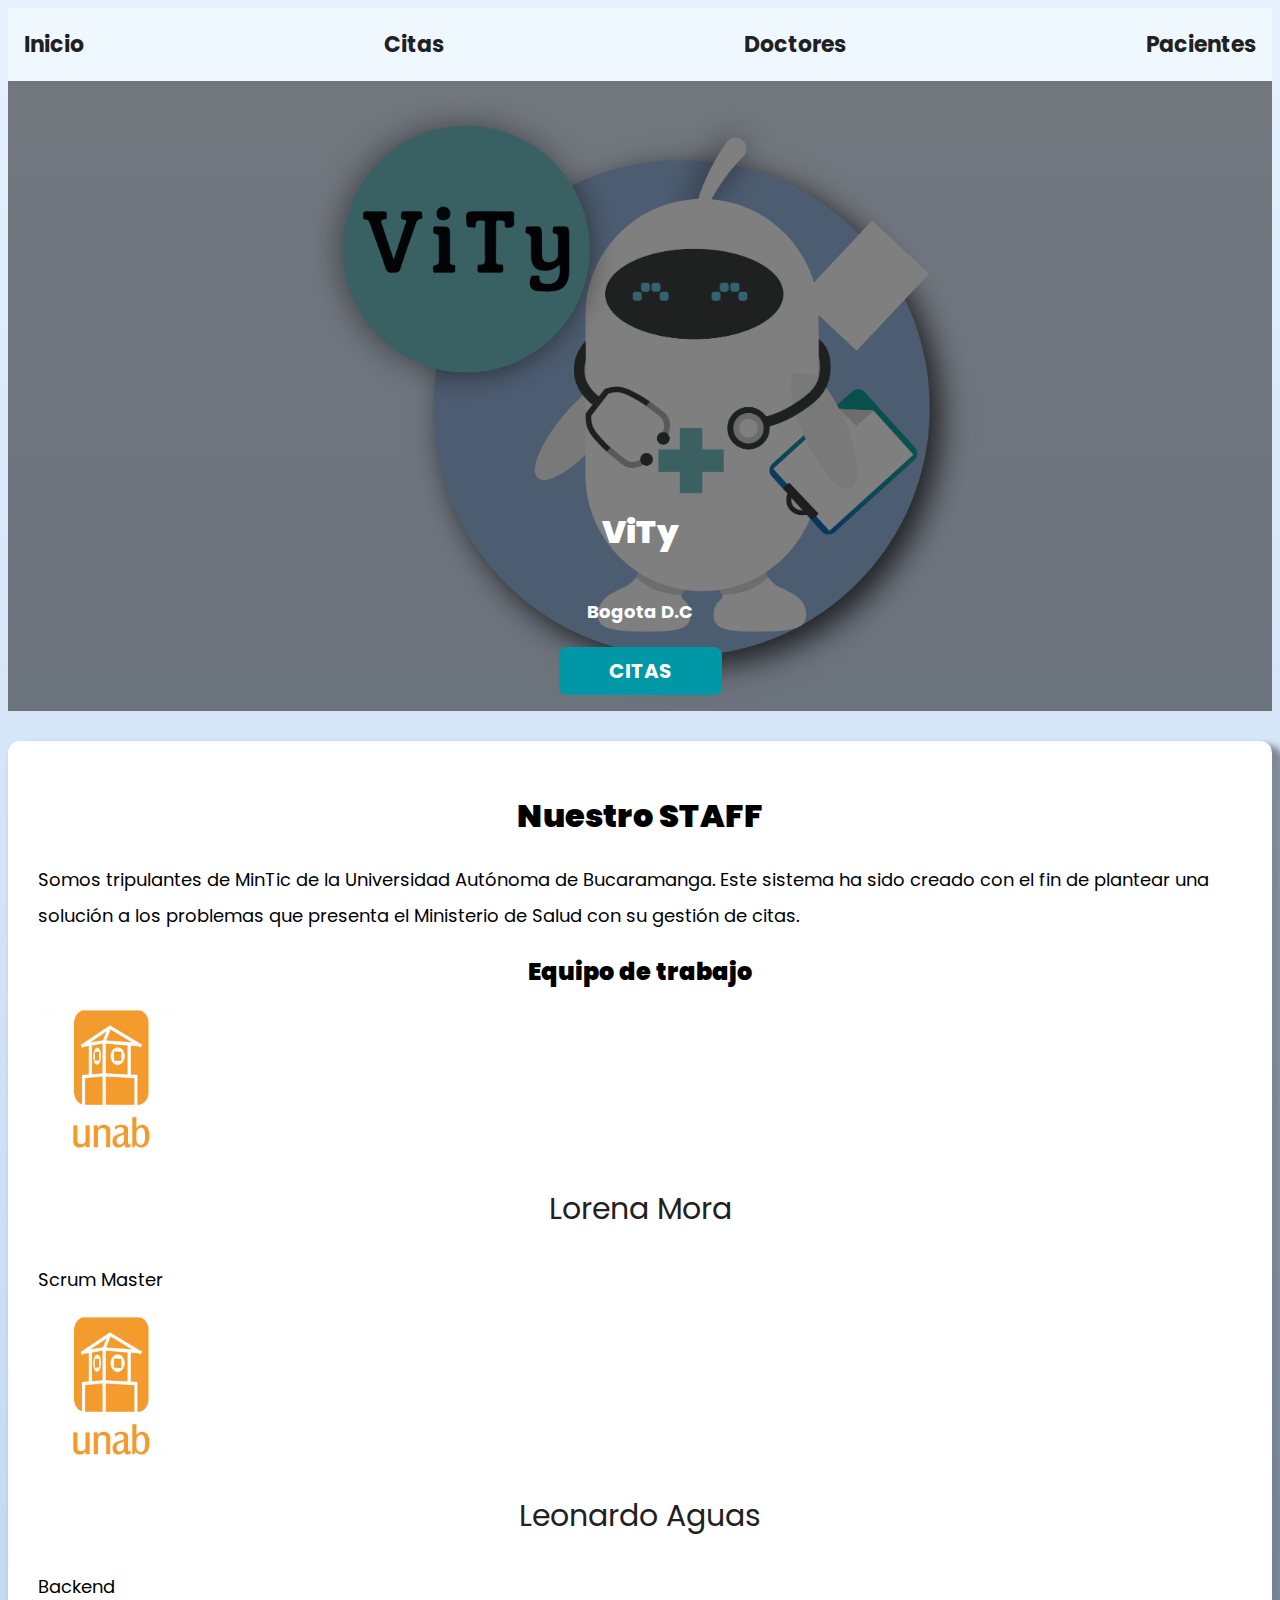
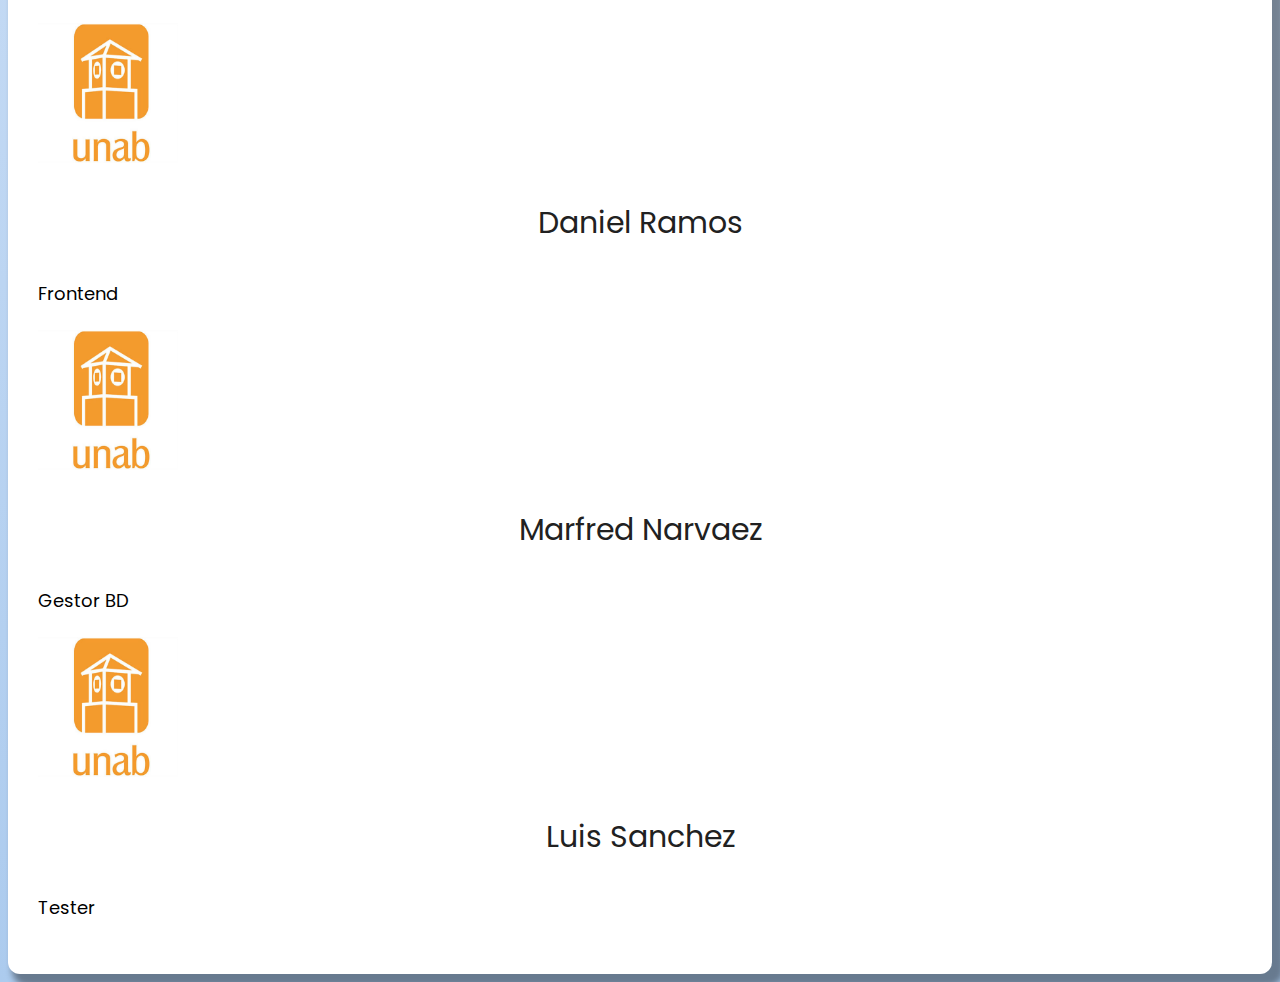
<file: ViTy/index.html>
<!DOCTYPE html>
<html lang="es">
<head>
    <meta charset="UTF-8">
    <meta name="viewport" content="width=device-width, initial-scale=1.0">
    <meta http-equiv="X-UA-Compatible" content="ie=edge">
    <link href="img/logo.jpg" rel="icon">
    <title>ViTy</title>
    <link href="https://cdn.jsdelivr.net/npm/bootstrap@5.1.3/dist/css/bootstrap.min.css"
    rel="stylesheet" integrity="sha384-1BmE4kWBq78iYhFldvKuhfTAU6auU8tT94WrHftjDbrCEXSU1oBoqyl2QvZ6jIW3"
    crossorigin="anonymous">
    <link href="https://fonts.googleapis.com/css?family=Krub" rel="stylesheet">
    <link rel="stylesheet" href="https://necolas.github.io/normalize.css/8.0.0/normalize.css">
    <link rel="stylesheet" href="https://use.fontawesome.com/releases/v5.4.1/css/all.css" integrity="sha384-5sAR7xN1Nv6T6+dT2mhtzEpVJvfS3NScPQTrOxhwjIuvcA67KV2R5Jz6kr4abQsz" crossorigin="anonymous">

    <link href="https://fonts.googleapis.com/css?family=Krub:400,700" rel="stylesheet">
    <link rel="stylesheet" href="css/style.css">
    <style>
        @import url('https://fonts.googleapis.com/css2?family=Poppins:wght@200;400&display=swap');
        *{ font-family: 'Poppins', sans-serif;
    }
 
    .n{
    text-align: justify;
    border: none;
    padding: 0rem 3rem;
    color: white;
    text-decoration: none;
    border-radius: 1rem;
}

.n:hover{
    color: white;
    background-color: #0f9dad;
    transition: .2s;
}
    </style>
</head>
<body>
    <header class="site-header">
        <nav>
            <a class="n" href="index.html"><b>Inicio</b></a>
            <a class="n" href="citas.html"><b>Citas</b></a>
            <a class="n" href="doctores.html"><b>Doctores</b></a>
            <a class="n" href="pacientes.html"><b>Pacientes</b></a>
        </nav>
    </header>
    <div class="hero mb-5">
        <div class="contenedor-hero">
            <h1><strong>ViTy</strong></h1>
            <p><i class="fas fa-map-marker-alt"></i>
                <strong>Bogota D.C</strong></p>
            <a class = "btn btn-primary boton" href="citas.html" class="button">Citas</a>
        </div>
    </div>
    <div class="contenedor w-75">
        <div class="row mt-3 mb-5">
            <h1><b>Nuestro STAFF</b></h2>
            <p class="text-justify">Somos tripulantes de MinTic de la Universidad Autónoma de Bucaramanga. Este sistema ha sido creado con el fin de plantear una solución a los problemas que presenta el Ministerio de Salud con su gestión de citas.</p>
        </div>
        <h2><b>Equipo de trabajo</b></h2>
        <div class="row mt-5">
            <div class="col text-center">
                <img src="img/unab.jpg" class="bd-placeholder-img rounded-circle" width="140" height="140">
                <h3 class="mt-2">Lorena Mora</h3>
                <p>Scrum Master</p>
            </div>
            <div class="col text-center">
                <img src="img/unab.jpg" class="bd-placeholder-img rounded-circle" width="140" height="140">
                <h3 class="mt-2">Leonardo Aguas</h3>
                <p>Backend</p>
            </div>
            <div class="col text-center">
                <img src="img/unab.jpg" class="bd-placeholder-img rounded-circle" width="140" height="140">
                <h3 class="mt-2">Daniel Ramos</h3>
                <p>Frontend</p>
            </div>
            <div class="col text-center">
                <img src="img/unab.jpg" class="bd-placeholder-img rounded-circle" width="140" height="140">
                <h3 class="mt-2">Marfred Narvaez</h3>
                <p>Gestor BD</p>
            </div>
            <div class="col text-center">
                <img src="img/unab.jpg" class="bd-placeholder-img rounded-circle" width="140" height="140">
                <h3 class="mt-2">Luis Sanchez</h3>
                <p>Tester</p>
            </div>

        </div>
    </div>
    <footer class="container">
        <nav class="d-flex flex-wrap justify-content-center py-3 mb-4 border-bottom">
            <a href="#" class="d-flex align-items-center mb-3 mb-md-0 me-md-auto text-dark text-decoration-none">
            </a>
    </footer>
    <script src="https://cdn.jsdelivr.net/npm/bootstrap@5.1.3/dist/js/bootstrap.bundle.min.js"
    integrity="sha384-ka7Sk0Gln4gmtz2MlQnikT1wXgYsOg+OMhuP+IlRH9sENBO0LRn5q+8nbTov4+1p"
    crossorigin="anonymous"></script>
</body>
</html>
</file>
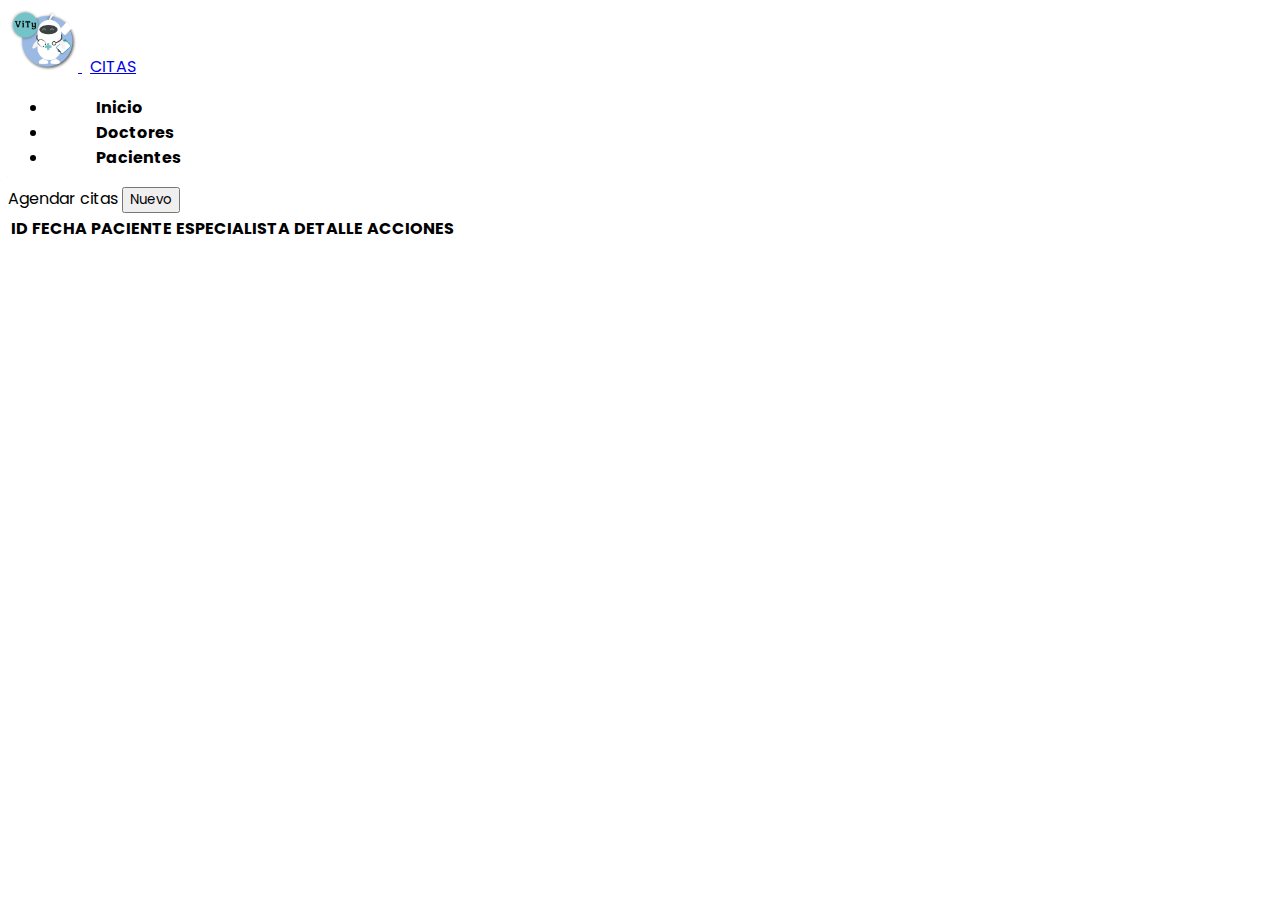
<file: ViTy/citas.html>
<!DOCTYPE html>
<html lang="es">
<head>
    <meta charset="UTF-8">
    <meta http-equiv="X-UA-Compatible" content="IE=edge">
    <meta name="viewport" content="width=device-width, initial-scale=1.0">
    <link href="https://cdn.jsdelivr.net/npm/bootstrap@5.1.3/dist/css/bootstrap.min.css"
    rel="stylesheet" integrity="sha384-1BmE4kWBq78iYhFldvKuhfTAU6auU8tT94WrHftjDbrCEXSU1oBoqyl2QvZ6jIW3"
    crossorigin="anonymous">
    <link href="img/logo.jpg" rel="icon">
    <title>ViTy-CITAS</title>
    <style>
        @import url('https://fonts.googleapis.com/css2?family=Poppins:wght@200;400&display=swap');
        *{ font-family: 'Poppins', sans-serif;
    }
    .n{
    text-align: justify;
    border: none;
    padding: 0rem 3rem;
    color: rgb(0, 0, 0);
    text-decoration: none;
    border-radius: 5rem;
}

.n:hover{
    color: white;
    background-color: #0f9dad;
    transition: .2s;
}
    </style>
</head>
<body>
    <header class="container">
        <nav class="d-flex flex-wrap justify-content-center py-3 mb-4 border-bottom">
            <a href="#" class="d-flex align-items-center mb-3 mb-md-0 me-md-auto text-dark text-decoration-none">
                <img src="img/logo pngRecurso 1@4x.png" height= "64" alt="Logo ViTy">
                <span  class="fs-2" style="margin-left: 8px;">CITAS</span>
            </a>
            <ul class="nav nav-pills">
                <li class="nav-item"><a href="index.html" class="nav-link n"><b>Inicio</b></a></li>
                <li class="nav-item"><a href="doctores.html" class="nav-link n"><b>Doctores</b></a></li>
                <li class="nav-item"><a href="pacientes.html" class="nav-link n"><b>Pacientes</b></a></li>
            </ul>
        </nav>
    </header>
    <section class="container">
        <div class="row align-items-center mb-4">
            <span class="fw-bold w-auto">Agendar citas</span>
            <button class="btn btn-primary w-auto" onclick="window.location='formCitas.html'">Nuevo</button>
        </div>
        <table class="table table-striped table-bordered mt-4">
            <thead>
                <tr class="table-primary">
                    <th scope="col">ID</th>
                    <th scope="col">FECHA</th>
                    <th scope="col">PACIENTE</th>
                    <th scope="col">ESPECIALISTA</th>
                    <th scope="col">DETALLE</th>
                    <th scope="col">ACCIONES</th>
                </tr>
            </thead>
            <tbody id="citas-table">
                <tr>
                    <th>1</th>
                    <th>20/10/2022</th>
                    <th>Pepito Perez</th>
                    <th>Roberto Arias</th>
                    <th>Cita oftamologia</th>
                    <td>
                        <button type="button" class="btn btn-primary">Editar</button>
                        <button type="button" class="btn btn-primary">Eliminar</button>
                    </td>
                </tr>
            </tbody>
        </table>
    </section>
    <script src="https://cdn.jsdelivr.net/npm/bootstrap@5.1.3/dist/js/bootstrap.bundle.min.js"
    integrity="sha384-ka7Sk0Gln4gmtz2MlQnikT1wXgYsOg+OMhuP+IlRH9sENBO0LRn5q+8nbTov4+1p"
    crossorigin="anonymous"></script>
    <script src="js/request.js"></script>
    <script src="js/citas.js"></script>
    <script>
        window.onload = function(){
            loadData();
        }
    </script>
</body>
</html>
</file>
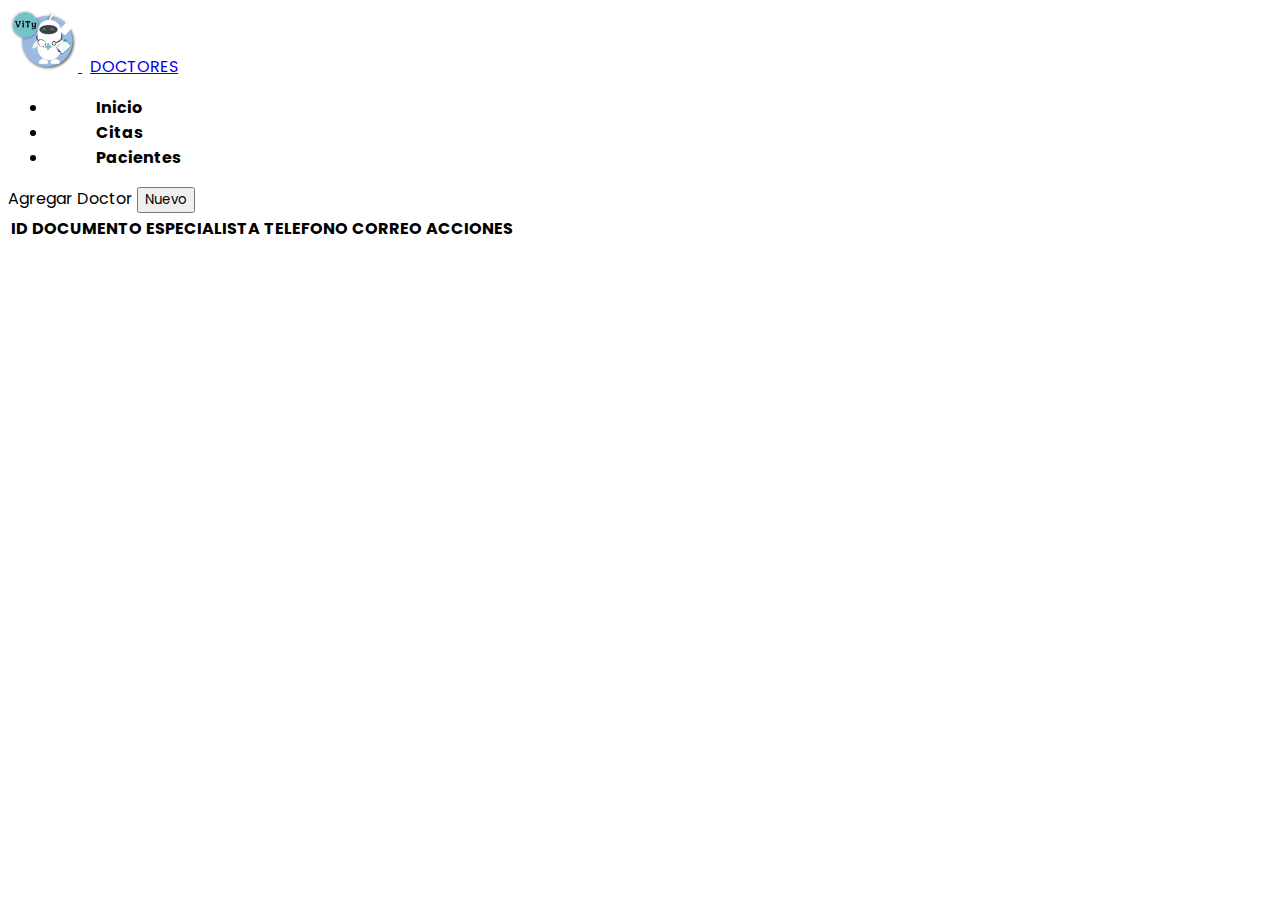
<file: ViTy/doctores.html>
<!DOCTYPE html>
<html lang="es">
<head>
    <meta charset="UTF-8">
    <meta http-equiv="X-UA-Compatible" content="IE=edge">
    <meta name="viewport" content="width=device-width, initial-scale=1.0">
    <link href="https://cdn.jsdelivr.net/npm/bootstrap@5.1.3/dist/css/bootstrap.min.css"
    rel="stylesheet" integrity="sha384-1BmE4kWBq78iYhFldvKuhfTAU6auU8tT94WrHftjDbrCEXSU1oBoqyl2QvZ6jIW3"
    crossorigin="anonymous">
    <link href="img/logo.jpg" rel="icon">
    <title>ViTy-DOCTORES</title>
    <style>
        @import url('https://fonts.googleapis.com/css2?family=Poppins:wght@200;400&display=swap');
        *{ font-family: 'Poppins', sans-serif;
    }
    .n{
    text-align: justify;
    border: none;
    padding: 0rem 3rem;
    color: rgb(0, 0, 0);
    text-decoration: none;
    border-radius: 5rem;
}

.n:hover{
    color: white;
    background-color: #0f9dad;
    transition: .2s;
}
    </style>
</head>
<body>
    <header class="container">
        <nav class="d-flex flex-wrap justify-content-center py-3 mb-4 border-bottom">
            <a href="#" class="d-flex align-items-center mb-3 mb-md-0 me-md-auto text-dark text-decoration-none">
                <img src="img/logo pngRecurso 1@4x.png" height= "64" alt="Logo ViTy">
                <span  class="fs-2" style="margin-left: 8px;" >DOCTORES</span>
            </a>
            <ul class="nav nav-pills">
                <li class="nav-item"><a href="index.html" class="nav-link n"><b>Inicio</b></a></li>
                <li class="nav-item"><a href="citas.html" class="nav-link n"><b>Citas</b></a></li>
                <li class="nav-item"><a href="pacientes.html" class="nav-link n"><b>Pacientes</b></a></li>
            </ul>
        </nav>
    </header>
    <section class="container">
        <div class="row align-items-center mb-4">
            <span class="fw-bold w-auto">Agregar Doctor</span>
            <button class="btn btn-primary w-auto" onclick="window.location='formDoctores.html'">Nuevo</button>
        </div>
        <table class="table table-striped table-bordered mt-4">
            <thead>
                <tr class="table-primary">
                    <th scope="col">ID</th>
                    <th scope="col">DOCUMENTO</th>
                    <th scope="col">ESPECIALISTA</th>
                    <th scope="col">TELEFONO</th>
                    <th scope="col">CORREO</th>
                    <th scope="col">ACCIONES</th>
                </tr>
            </thead>
            <tbody id="doctor-table">
                <tr>
                    <th>1</th>
                    <th>67890</th>
                    <th>Armando</th>
                    <th>3135678904</th>
                    <th>armandodoc1234@gmail.com</th>
                    <td>
                        <button type="button" class="btn btn-primary">Editar</button>
                        <button type="button" class="btn btn-primary">Eliminar</button>
                    </td>
                </tr>
            </tbody>
        </table>
    </section>
    <script src="https://cdn.jsdelivr.net/npm/bootstrap@5.1.3/dist/js/bootstrap.bundle.min.js"
    integrity="sha384-ka7Sk0Gln4gmtz2MlQnikT1wXgYsOg+OMhuP+IlRH9sENBO0LRn5q+8nbTov4+1p"
    crossorigin="anonymous"></script>
    <script src="js/request.js"></script>
    <script src="js/doctores.js"></script>
    <script>
        window.onload = function(){
            loadData();
        }
    </script>
</body>
</html>
</file>
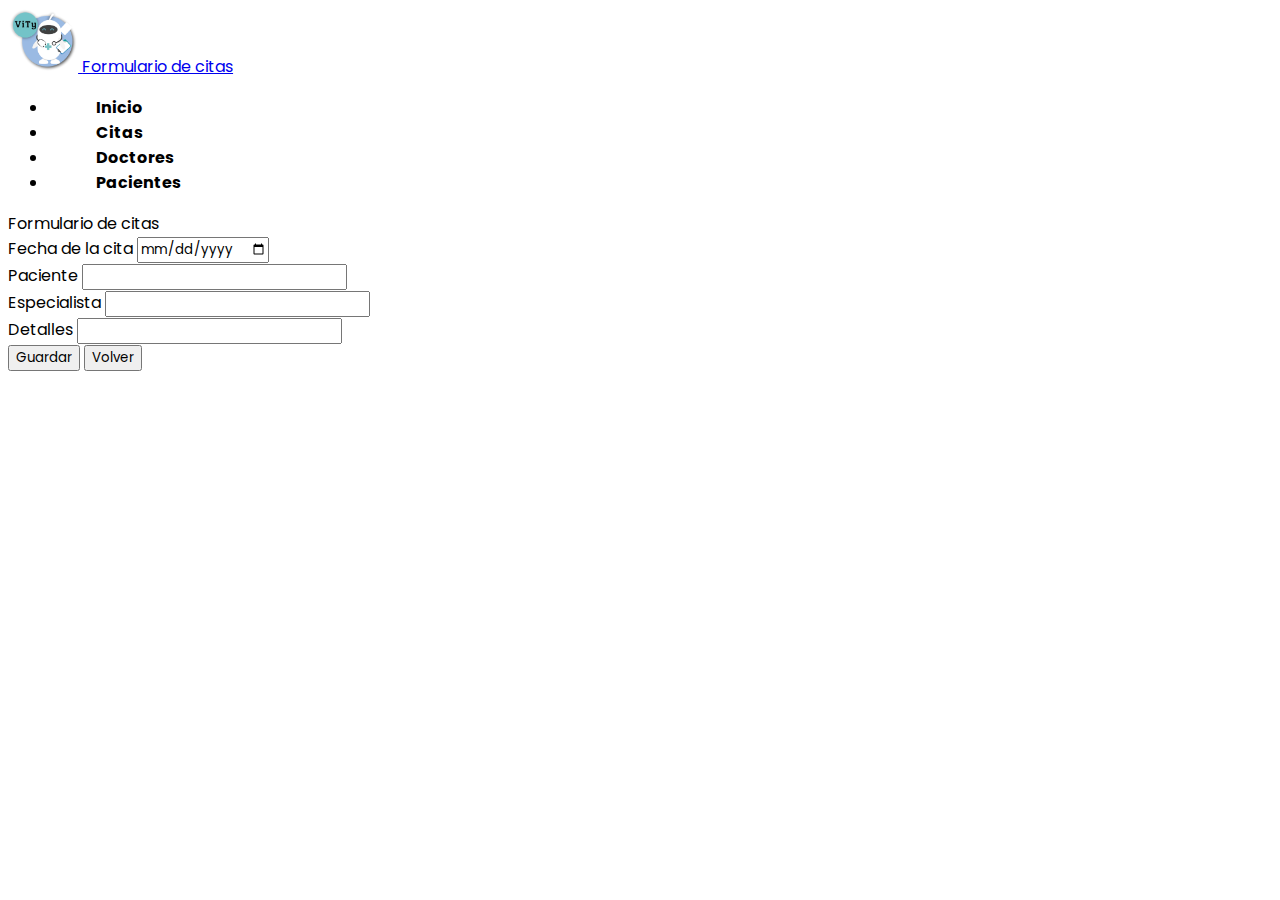
<file: ViTy/formCitas.html>
<!DOCTYPE html>
<html lang="en">
<head>
    <meta charset="UTF-8">
    <meta http-equiv="X-UA-Compatible" content="IE=edge">
    <meta name="viewport" content="width=device-width, initial-scale=1.0">
    <link href="https://cdn.jsdelivr.net/npm/bootstrap@5.1.3/dist/css/bootstrap.min.css"
    rel="stylesheet" integrity="sha384-1BmE4kWBq78iYhFldvKuhfTAU6auU8tT94WrHftjDbrCEXSU1oBoqyl2QvZ6jIW3"
    crossorigin="anonymous">
    <link href="img/logo.jpg" rel="icon">
    <title>Formulario Citas</title>
    <style>
         @import url('https://fonts.googleapis.com/css2?family=Poppins:wght@200;400&display=swap');
        *{ font-family: 'Poppins', sans-serif;
    }
        .n{
    text-align: justify;
    border: none;
    padding: 0rem 3rem;
    color: rgb(0, 0, 0);
    text-decoration: none;
    border-radius: 5rem;
}

.n:hover{
    color: white;
    background-color: #0f9dad;
    transition: .2s;
}
    </style>
</head>
<body>
    <header class="container">
        <nav class="d-flex flex-wrap justify-content-center py-3 mb-4 border-bottom">
            <a href="#" class="d-flex align-items-center mb-3 mb-md-0 me-md-auto text-dark text-decoration-none">
                <img src="img/logo pngRecurso 1@4x.png" height= "64" alt="Logo ViTy">
                <span class="fs-2">Formulario de citas</span>
            </a>
            <ul class="nav nav-pills">
                <li class="nav-item"><a href="index.html" class="nav-link n"><b>Inicio</b></a></li>
                <li class="nav-item"><a href="citas.html" class="nav-link n"><b>Citas</b></a></li>
                <li class="nav-item"><a href="doctores.html" class="nav-link n"><b>Doctores</b></a></li>
                <li class="nav-item"><a href="pacientes.html" class="nav-link n"><b>Pacientes</b></a></li>
            </ul>
        </nav>
    </header>
    <section class="container">
        <div class="row align-items-center mb-4">
            <span class="fw-bold w-auto">Formulario de citas</span>
        </div>
        <div class="row">
            <form action="" onsubmit="" method="post" class="mt-4">
                <input type="hidden" id="cita-id">
                <div class="mb-3">
                    <label for="cita-fh" class="form-label">Fecha de la cita</label>
                    <input type="date" class="form-control" id="cita-fh" name="cita-fh">
                </div>
                <div class="mb-3">
                    <label for="cita-nombrePaciente" class="form-label">Paciente</label>
                    <input type="text" class="form-control" id="cita-nombrePaciente" name="cita-nombrePaciente">
                </div>
                <div class="mb-3">
                    <label for="cita-nombreEspecialista" class="form-label">Especialista</label>
                    <input type="text" class="form-control" id="cita-nombreEspecialista" name="cita-nombreEspecialista">
                </div>
                <div class="mb-3">
                    <label for="cita-detalle" class="form-label">Detalles</label>
                    <input type="text" class="form-control" id="cita-detalle" name="cita-detalle">
                </div>
                <button type="button" class="btn btn-primary" onclick="saveCita()">Guardar</button>
                <button type="button" class="btn btn-primary" onclick="window.location='citas.html'">Volver</button>
            </form>
        </div>
    </section>
    <script src="https://cdn.jsdelivr.net/npm/bootstrap@5.1.3/dist/js/bootstrap.bundle.min.js"
    integrity="sha384-ka7Sk0Gln4gmtz2MlQnikT1wXgYsOg+OMhuP+IlRH9sENBO0LRn5q+8nbTov4+1p"
    crossorigin="anonymous"></script>
    <script src="js/request.js"></script>
    <script src="js/citas.js"></script>
    <script>
        window.onload = function(){
            const urlParams = new URLSearchParams(window.location.search);
            if(urlParams.get('id')!=null)
            loadCita(urlParams.get('id'))
        }
    </script>
</body>
</html>
</file>
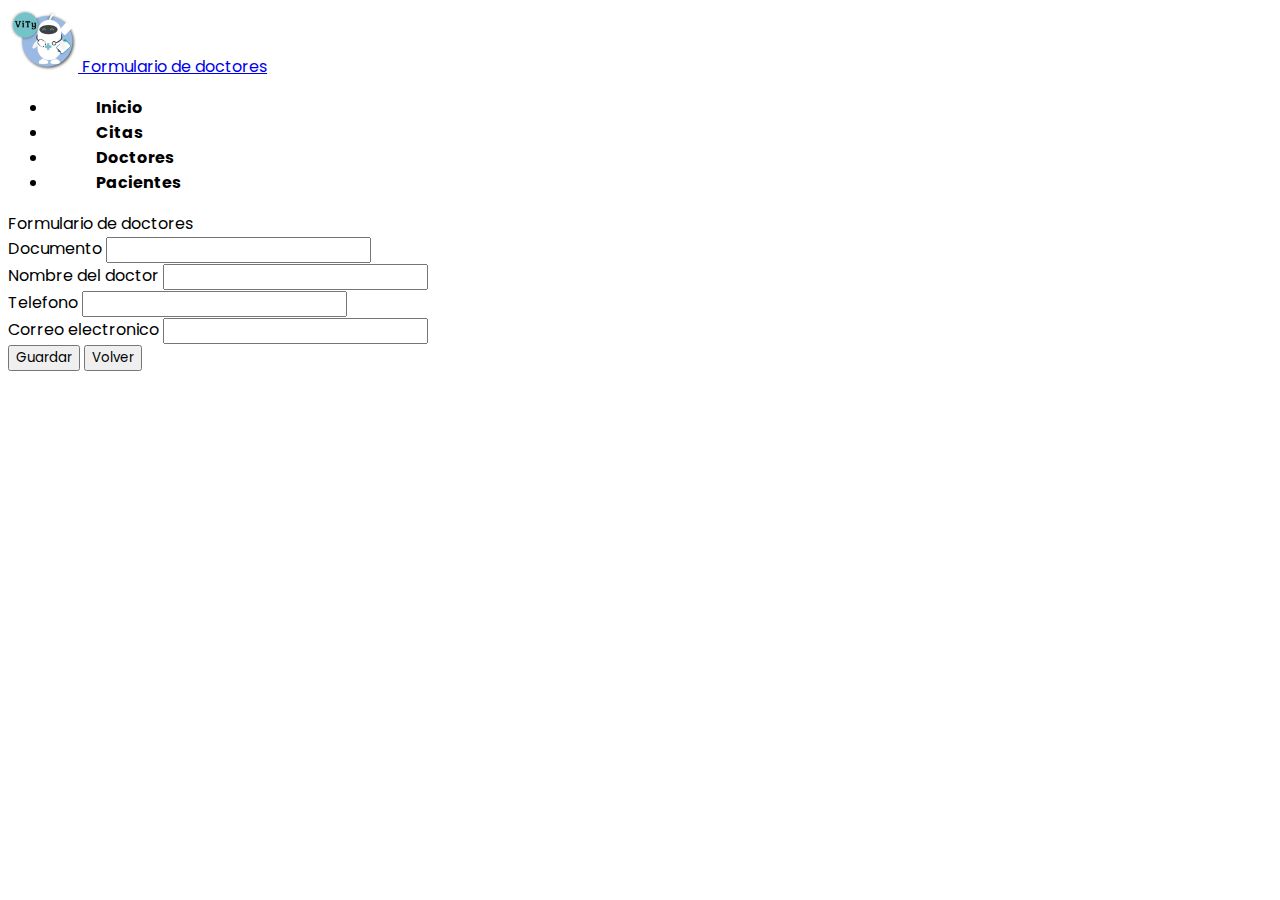
<file: ViTy/formDoctores.html>
<!DOCTYPE html>
<html lang="en">
<head>
    <meta charset="UTF-8">
    <meta http-equiv="X-UA-Compatible" content="IE=edge">
    <meta name="viewport" content="width=device-width, initial-scale=1.0">
    <link href="https://cdn.jsdelivr.net/npm/bootstrap@5.1.3/dist/css/bootstrap.min.css"
    rel="stylesheet" integrity="sha384-1BmE4kWBq78iYhFldvKuhfTAU6auU8tT94WrHftjDbrCEXSU1oBoqyl2QvZ6jIW3"
    crossorigin="anonymous">
    <link href="img/logo.jpg" rel="icon">
    <title>Formulario Doctores</title>
    <style>
        @import url('https://fonts.googleapis.com/css2?family=Poppins:wght@200;400&display=swap');
       *{ font-family: 'Poppins', sans-serif;
   }
       .n{
   text-align: justify;
   border: none;
   padding: 0rem 3rem;
   color: rgb(0, 0, 0);
   text-decoration: none;
   border-radius: 5rem;
}

.n:hover{
   color: white;
   background-color: #0f9dad;
   transition: .2s;
}
   </style>
</head>
<body>
    <header class="container">
        <nav class="d-flex flex-wrap justify-content-center py-3 mb-4 border-bottom">
            <a href="#" class="d-flex align-items-center mb-3 mb-md-0 me-md-auto text-dark text-decoration-none">
                <img src="img/logo pngRecurso 1@4x.png" height= "64" alt="Logo ViTy">
                <span  class="fs-2">Formulario de doctores</span>
            </a>
            <ul class="nav nav-pills">
                <li class="nav-item"><a href="index.html" class="nav-link n"><b>Inicio</b></a></li>
                <li class="nav-item"><a href="citas.html" class="nav-link n"><b>Citas</b></a></li>
                <li class="nav-item"><a href="doctores.html" class="nav-link n"><b>Doctores</b></a></li>
                <li class="nav-item"><a href="pacientes.html" class="nav-link n"><b>Pacientes</b></a></li>
            </ul>
        </nav>
    </header>
    <section class="container">
        <div class="row align-items-center mb-4">
            <span class="fw-bold w-auto">Formulario de doctores</span>
        </div>
        <div class="row">
            <form action="" onsubmit="" method="post" class="mt-4">
                <input type="hidden" id="doctor-id">
                <div class="mb-3">
                    <label for="doctor-document" class="form-label">Documento</label>
                    <input type="number" class="form-control" id="doctor-document" name="doctor-document">
                </div>
                <div class="mb-3">
                    <label for="doctor-name" class="form-label">Nombre del doctor</label>
                    <input type="text" class="form-control" id="doctor-name" name="doctor-name">
                </div>
                <div class="mb-3">
                    <label for="doctor-phone" class="form-label">Telefono</label>
                    <input type="number" class="form-control" id="doctor-phone" name="doctor-phone">
                </div>
                <div class="mb-3">
                    <label for="doctor-email" class="form-label">Correo electronico</label>
                    <input type="text" class="form-control" id="doctor-email" name="doctor-email">
                </div>
                <button type="button" class="btn btn-primary" onclick="saveDoctor()">Guardar</button>
                <button type="button" class="btn btn-primary" onclick="window.location='doctores.html'">Volver</button>
            </form>
        </div>
    </section>
    <script src="https://cdn.jsdelivr.net/npm/bootstrap@5.1.3/dist/js/bootstrap.bundle.min.js"
    integrity="sha384-ka7Sk0Gln4gmtz2MlQnikT1wXgYsOg+OMhuP+IlRH9sENBO0LRn5q+8nbTov4+1p"
    crossorigin="anonymous"></script>
    <script src="js/request.js"></script>
    <script src="js/doctores.js"></script>
    <script>
        window.onload = function(){
            const urlParams = new URLSearchParams(window.location.search);
            if(urlParams.get('id')!=null)
            loadDoctor(urlParams.get('id'))
        }
    </script>
</body>
</html>
</file>
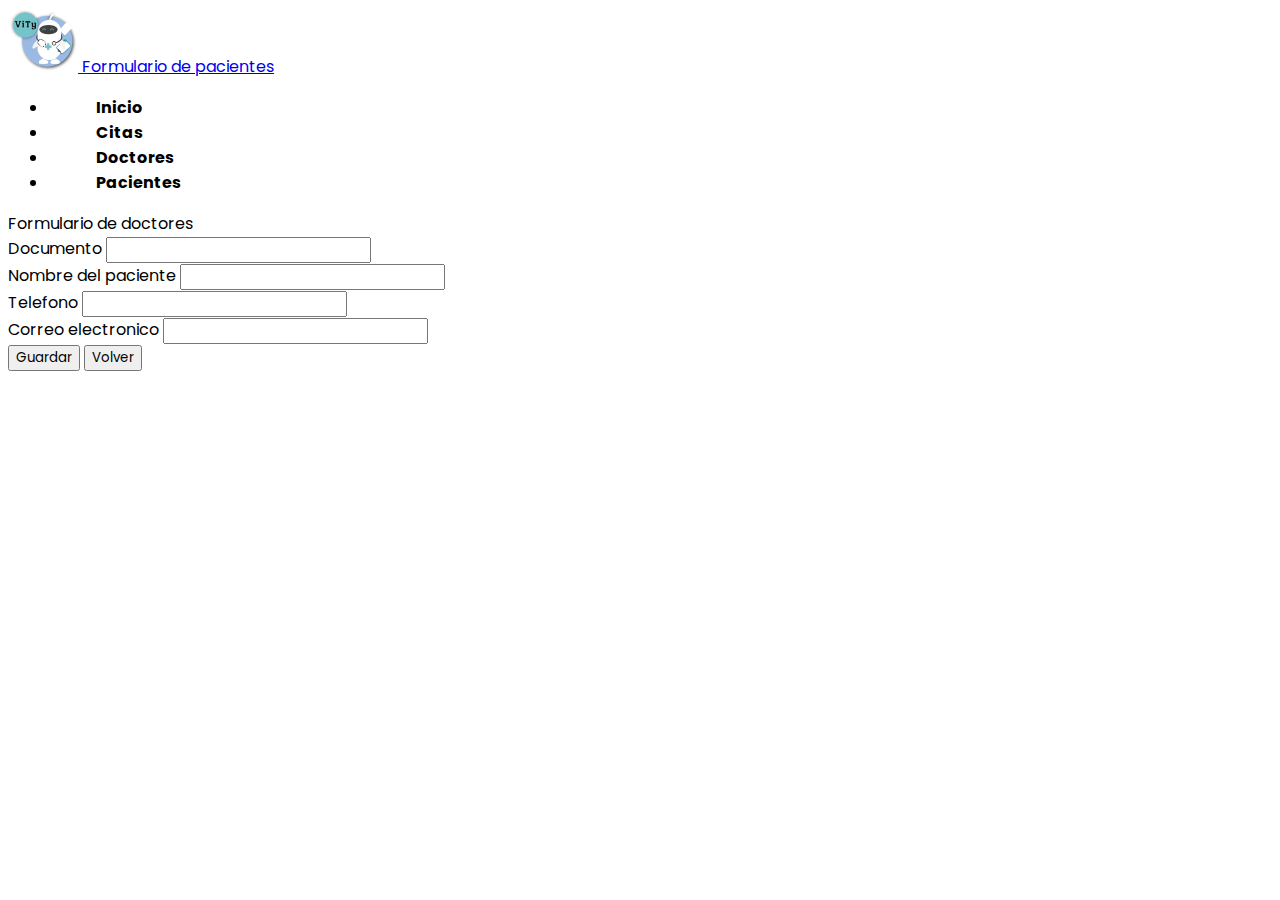
<file: ViTy/formPacientes.html>
<!DOCTYPE html>
<html lang="en">
<head>
    <meta charset="UTF-8">
    <meta http-equiv="X-UA-Compatible" content="IE=edge">
    <meta name="viewport" content="width=device-width, initial-scale=1.0">
    <link href="https://cdn.jsdelivr.net/npm/bootstrap@5.1.3/dist/css/bootstrap.min.css"
    rel="stylesheet" integrity="sha384-1BmE4kWBq78iYhFldvKuhfTAU6auU8tT94WrHftjDbrCEXSU1oBoqyl2QvZ6jIW3"
    crossorigin="anonymous">
    <link href="img/logo.jpg" rel="icon">
    <title>Formulario Pacientes</title>
    <style>
        @import url('https://fonts.googleapis.com/css2?family=Poppins:wght@200;400&display=swap');
       *{ font-family: 'Poppins', sans-serif;
   }
       .n{
   text-align: justify;
   border: none;
   padding: 0rem 3rem;
   color: rgb(0, 0, 0);
   text-decoration: none;
   border-radius: 5rem;
}

.n:hover{
   color: white;
   background-color: #0f9dad;
   transition: .2s;
}
   </style>
</head>
<body>
    <header class="container">
        <nav class="d-flex flex-wrap justify-content-center py-3 mb-4 border-bottom">
            <a href="#" class="d-flex align-items-center mb-3 mb-md-0 me-md-auto text-dark text-decoration-none">
                <img src="img/logo pngRecurso 1@4x.png" height= "64" alt="Logo ViTy">
                <span  class="fs-2">Formulario de pacientes</span>
            </a>
            <ul class="nav nav-pills">
                <li class="nav-item"><a href="index.html" class="nav-link n"><b>Inicio</b></a></li>
                <li class="nav-item"><a href="citas.html" class="nav-link n"><b>Citas</b></a></li>
                <li class="nav-item"><a href="doctores.html" class="nav-link n"><b>Doctores</b></a></li>
                <li class="nav-item"><a href="pacientes.html" class="nav-link n"><b>Pacientes</b></a></li>
            </ul>
        </nav>
    </header>
    <section class="container">
        <div class="row align-items-center mb-4">
            <span class="fw-bold w-auto">Formulario de doctores</span>
        </div>
        <div class="row">
            <form action="" onsubmit="" method="post" class="mt-4">
                <input type="hidden" id="paciente-id">
                <div class="mb-3">
                    <label for="paciente-document" class="form-label">Documento</label>
                    <input type="number" class="form-control" id="paciente-document" name="paciente-document">
                </div>
                <div class="mb-3">
                    <label for="paciente-name" class="form-label">Nombre del paciente</label>
                    <input type="text" class="form-control" id="paciente-name" name="paciente-name">
                </div>
                <div class="mb-3">
                    <label for="paciente-phone" class="form-label">Telefono</label>
                    <input type="number" class="form-control" id="paciente-phone" name="paciente-phone">
                </div>
                <div class="mb-3">
                    <label for="paciente-email" class="form-label">Correo electronico</label>
                    <input type="text" class="form-control" id="paciente-email" name="paciente-email">
                </div>
                <button type="button" class="btn btn-primary" onclick="savePaciente()">Guardar</button>
                <button type="button" class="btn btn-primary" onclick="window.location='pacientes.html'">Volver</button>
            </form>
        </div>
    </section>
    <script src="https://cdn.jsdelivr.net/npm/bootstrap@5.1.3/dist/js/bootstrap.bundle.min.js"
    integrity="sha384-ka7Sk0Gln4gmtz2MlQnikT1wXgYsOg+OMhuP+IlRH9sENBO0LRn5q+8nbTov4+1p"
    crossorigin="anonymous"></script>
    <script src="js/request.js"></script>
    <script src="js/pacientes.js"></script>
    <script>
        window.onload = function(){
            const urlParams = new URLSearchParams(window.location.search);
            if(urlParams.get('id')!=null)
            loadPaciente(urlParams.get('id'))
        }
    </script>
</body>
</html>
</file>
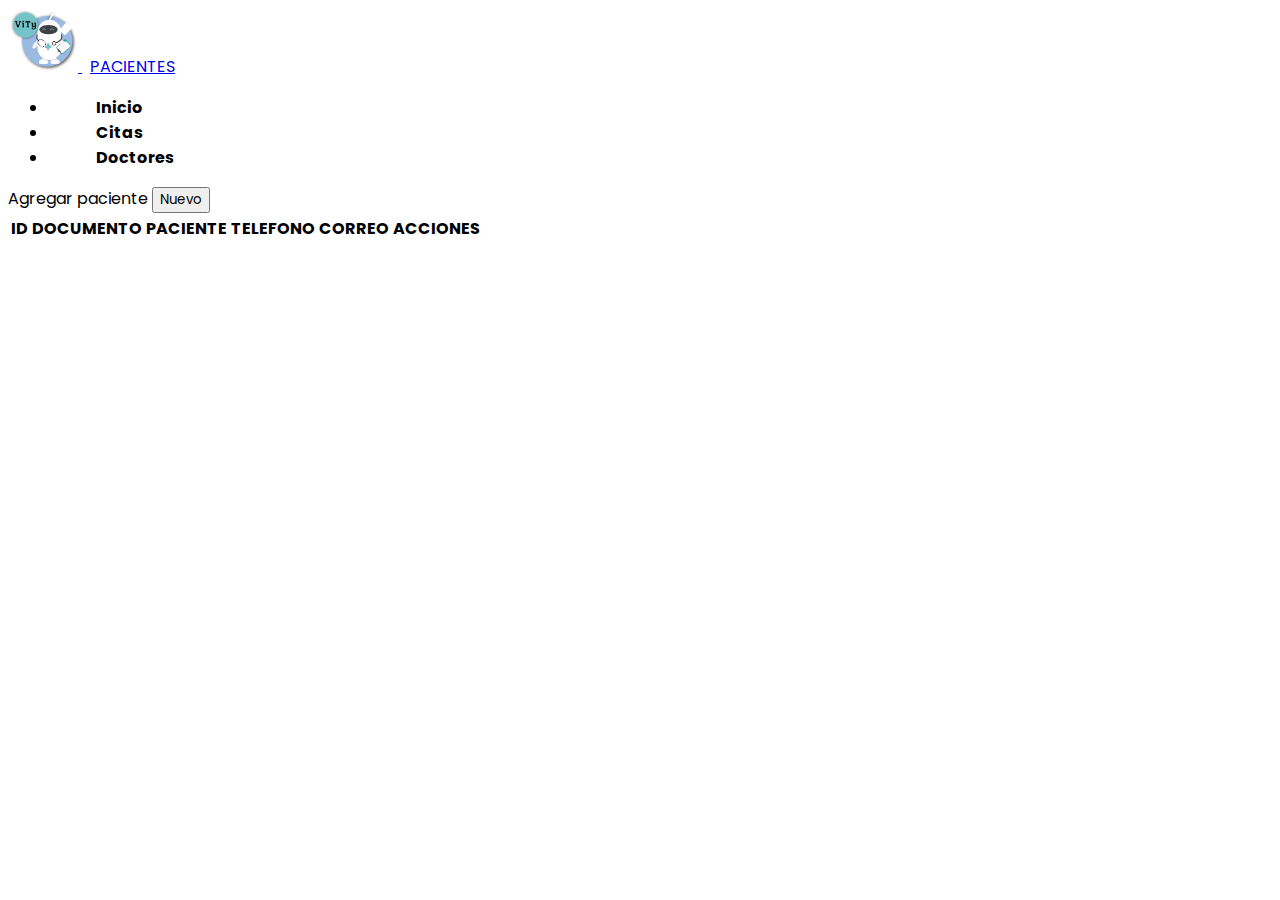
<file: ViTy/pacientes.html>
<!DOCTYPE html>
<html lang="es">
<head>
    <meta charset="UTF-8">
    <meta http-equiv="X-UA-Compatible" content="IE=edge">
    <meta name="viewport" content="width=device-width, initial-scale=1.0">
    <link href="https://cdn.jsdelivr.net/npm/bootstrap@5.1.3/dist/css/bootstrap.min.css"
    rel="stylesheet" integrity="sha384-1BmE4kWBq78iYhFldvKuhfTAU6auU8tT94WrHftjDbrCEXSU1oBoqyl2QvZ6jIW3"
    crossorigin="anonymous">
    <link href="img/logo.jpg" rel="icon">
    <title>ViTy - PACIENTES</title>
    <style>
        @import url('https://fonts.googleapis.com/css2?family=Poppins:wght@200;400&display=swap');
        *{ font-family: 'Poppins', sans-serif;
    }

    .n{
    text-align: justify;
    border: none;
    padding: 0rem 3rem;
    color: rgb(0, 0, 0);
    text-decoration: none;
    border-radius: 5rem;
}

.n:hover{
    color: white;
    background-color: #0f9dad;
    transition: .2s;
}
    </style>
</head>
<body>
    <header class="container w-75">
        <nav class="d-flex flex-wrap py-3 mb-4 border-bottom">
            <a href="#" class="d-flex align-items-center mb-3 mb-md-0 me-md-auto text-dark text-decoration-none">
                <img src="img/logo pngRecurso 1@4x.png" height= "64" alt="Logo ViTy">
                <span class="fs-2" style="margin-left: 8px;">PACIENTES</span>
            </a>
            <ul class="nav nav-pills">
                <li class="nav-item"><a href="index.html" class="nav-link n"><b>Inicio</b></a></li>
                <li class="nav-item"><a href="citas.html" class="nav-link n"><b>Citas</b></a></li>
                <li class="nav-item"><a href="doctores.html" class="nav-link n"><b>Doctores</b></a></li>
            </ul>
        </nav>
    </header>
    <section class="container">
        <div class="row align-items-center mb-4">
            <span class="fw-bold w-auto">Agregar paciente</span>
            <button class="btn btn-primary w-auto" onclick="window.location='formPacientes.html'">Nuevo</button>
        </div>
        <table class="table table-striped table-bordered mt-4">
            <thead>
                <tr class="table-primary">
                    <th scope="col">ID</th>
                    <th scope="col">DOCUMENTO</th>
                    <th scope="col">PACIENTE</th>
                    <th scope="col">TELEFONO</th>
                    <th scope="col">CORREO</th>
                    <th scope="col">ACCIONES</th>
                </tr>
            </thead>
            <tbody id="pacientes-table">
                <tr>
                    <th>1</th>
                    <th>67890</th>
                    <th>Felipe Arias</th>
                    <th>3135678904</th>
                    <th>Fel1234@gmail.com</th>
                    <td>
                        <button type="button" class="btn btn-primary">Editar</button>
                        <button type="button" class="btn btn-primary">Eliminar</button>
                    </td>
                </tr>
            </tbody>
        </table>
    </section>
    <script src="https://cdn.jsdelivr.net/npm/bootstrap@5.1.3/dist/js/bootstrap.bundle.min.js"
    integrity="sha384-ka7Sk0Gln4gmtz2MlQnikT1wXgYsOg+OMhuP+IlRH9sENBO0LRn5q+8nbTov4+1p"
    crossorigin="anonymous"></script>
    <script src="js/request.js"></script>
    <script src="js/pacientes.js"></script>
    <script>
        window.onload = function(){
            loadData();
        }
    </script>
</body>
</html>
</file>
<file: ViTy/css/style.css>
:root{
    --oscuro: #212121;
    --primario: #ffe607;
    --secundario: #0097A7;
    --anchoPantalla: 1200px;
    --colorCirculoIconos: #89e6f0;
}
@import url('https://fonts.googleapis.com/css2?family=Poppins:wght@200;400&display=swap');
*{ font-family: 'Poppins', sans-serif;
}

html{
    box-sizing: border-box;
    min-height: 100%;
    font-size: 62.5%;
}
*, *:before, *:after{
    box-sizing: inherit;
}

body{
    font-family: 'Krub', sans-serif;
    min-height: 100%;
    background-image: linear-gradient(to top, #accbee 0%, #e7f0fd 100%);
    font-size: 1.6rem;
}

h1, h2, h3{
    text-align: center;
}

h3{
    color: var(--oscuro);
    font-weight: 400;
    font-size: 3rem;
}

p{
    font-size: 1.8rem;
    line-height: 2;
}

.site-header{
    background-color: aliceblue;
}
.site-header nav{
    max-width: 1200px;
    margin: 0 auto;
    padding: 2rem 0;
    display: flex;
    flex-direction: column;
    align-items: center;
}

@media (min-width:768px){
    .site-header nav{
        flex-direction: row;
        justify-content: center;
    }
}

.site-header nav a{
    color: var(--oscuro);
    font-size: 2.2rem;
    text-decoration: none;
    margin: 0 12rem 0 12rem;
}

.hero{
    height: 70vh;
    background-image: url(../img/logo\ pngRecurso\ 1@4x.png);
    background-size: contain;
    background-repeat: no-repeat;
    background-position: center;
    position: relative;
    display: flex;
    justify-content: center;
    align-items: flex-end;
}

.hero::after{
    content: '';
    background-color: rgba(0,0,0,.5);
    position: absolute;
    top: 0;
    left: 0;
    right: 0;
    bottom: 0;
}

.contenedor-hero{
    margin-bottom: 2%;
    color: white;
    position: relative;
    z-index: 1;
    text-align: center;
}

.contenedor-hero i{
    color: var(--primario);
    font-size: 3rem;
}

.boton{
    background-color: var(--secundario);
    border: none;
    padding: 1rem 5rem;
    color: white;
    text-decoration: none;
    text-transform: uppercase;
    font-weight: 700;
    font-size: 2rem;
    border-radius: 8px; 
    transition: all .2 ease-in-out;
}

.boton:hover{
    color: white;
    background-color: #0f9dad;
}

.contenedor{
    margin: 0 auto;
    background-color: white;
    padding: 3rem;
    border-radius: 12px;
    box-shadow: 8px 8px 6px 4px rgba(0,0,0,.4);
}

.servicios{
    margin: 3rem auto;
}

.contenedor{
    margin-top: 3rem;
}

@media (min-width: 768px){
    .contenedor-servicios{
        display: flex;
        justify-content: space-between;
    }
    .servicio{
        flex: 0 0 calc(33.3% - 1rem);
    }
}

.servicio{
    margin: 3rem auto;
    display: flex;
    flex-direction: column;
    align-items: center;
}

.iconos{
    width: 100px;
    height: 100px;
    border-radius: 50%;
    background-color: var(--colorCirculoIconos);
    display: flex;
    justify-content: space-evenly;
    align-items: center;
    margin-top: 2rem;
    font-size: 3rem;
}
</file>
